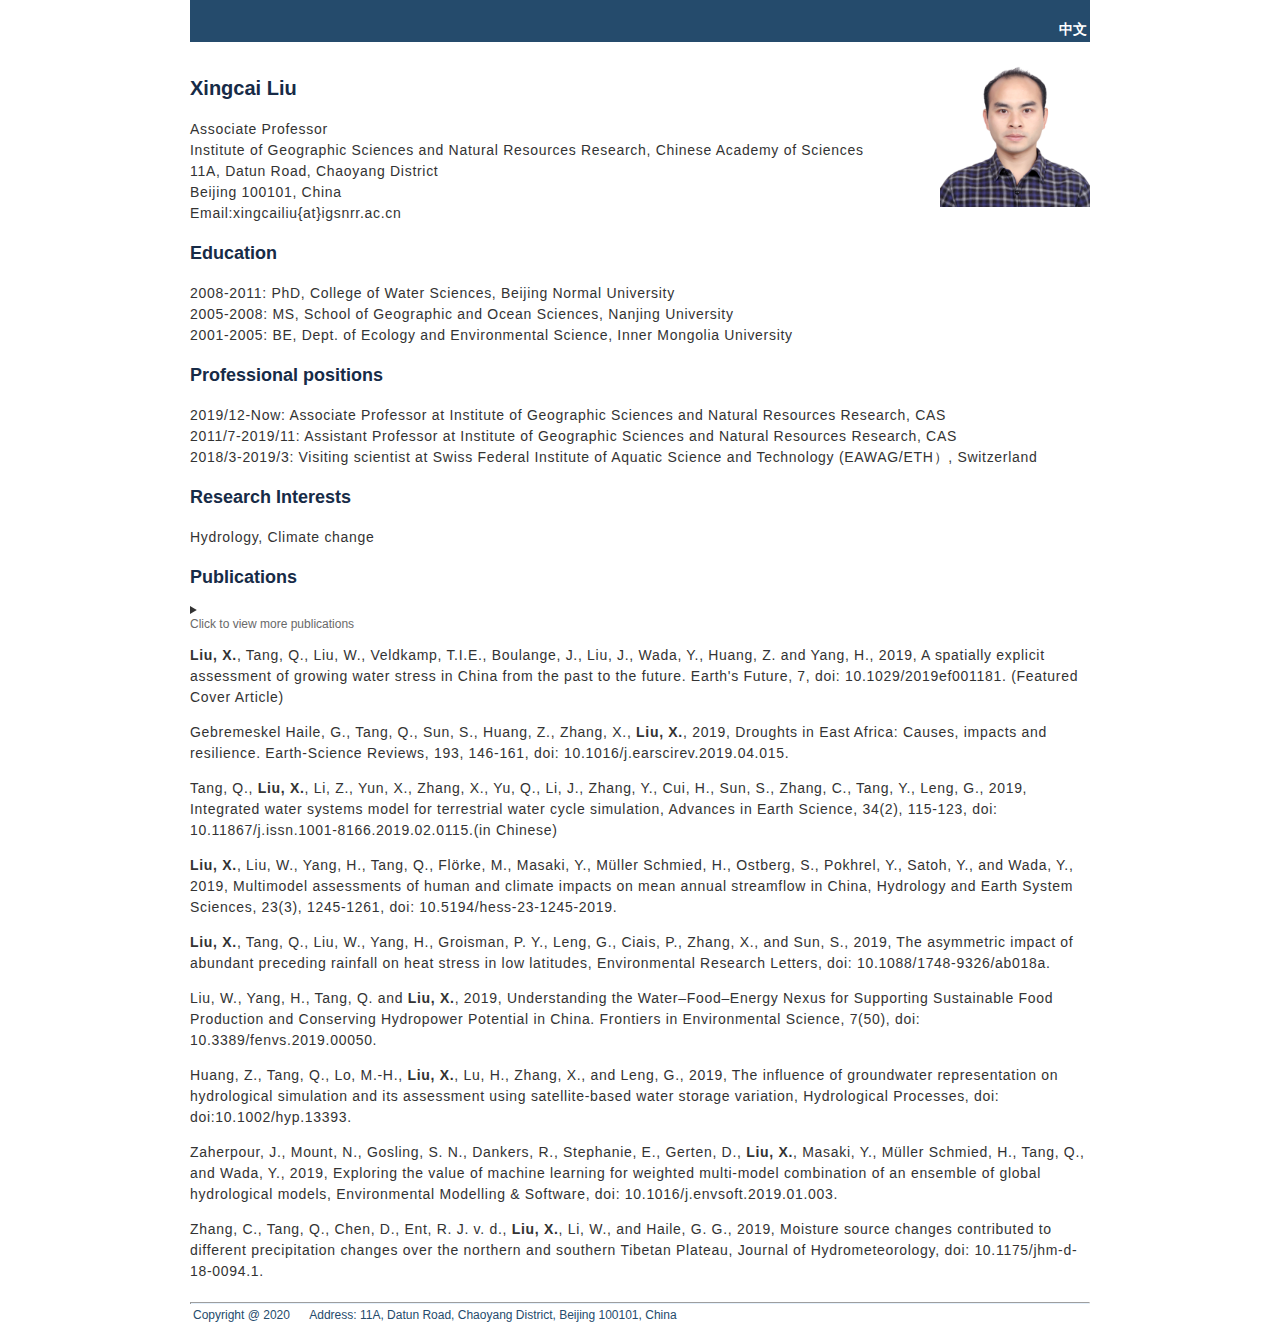
<file: index.html>
<!DOCTYPE html PUBLIC "-//W3C//DTD XHTML 1.0 Transitional//EN" " http://www.w3.org/TR/xhtml1/DTD/xhtml1-transitional.dtd">
<html xmlns=" http://www.w3.org/1999/xhtml">
<head>
<!--定时转到其他页面 -->
<meta http-equiv="refresh" content="0.1;url=xingcai.eng.html"> 
</head>
</html>
</file>
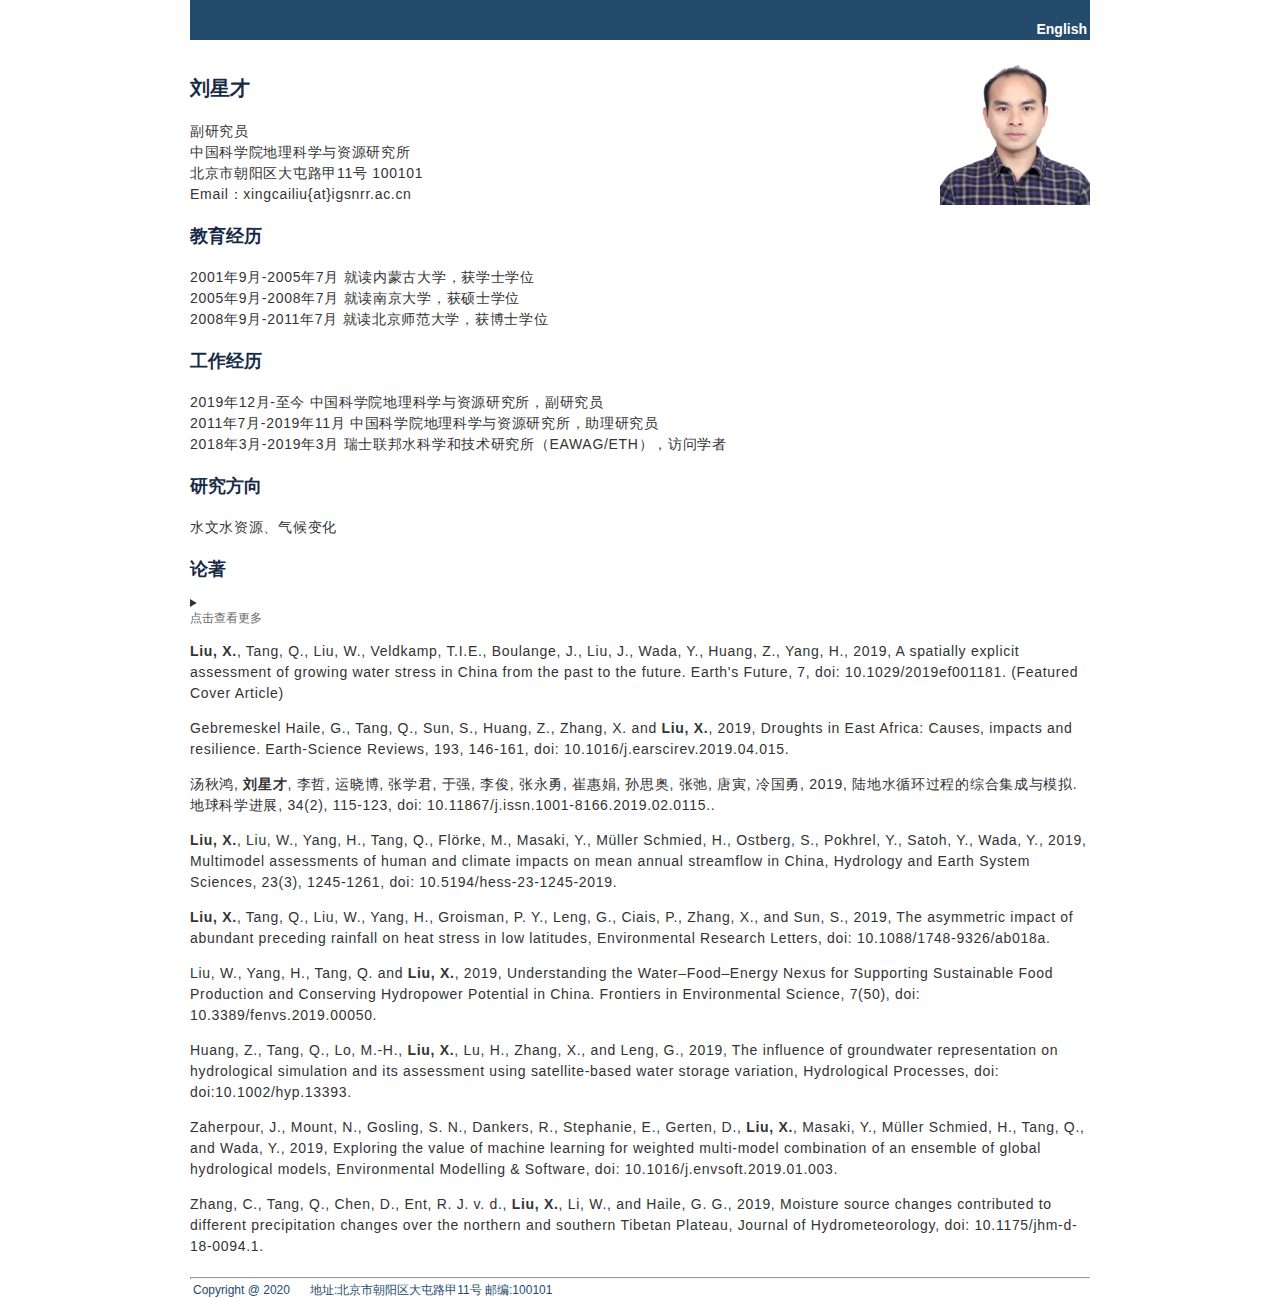
<file: xingcai.chs.html>
<!DOCTYPE HTML PUBLIC "-//W3C//DTD HTML 4.01 Transitional//EN" "http://www.w3.org/TR/html4/loose.dtd">
<html xmlns="http://www.w3.org/1999/xhtml">

<head>
  <title>Xingcai Liu</title>
  <meta http-equiv="Content-Type" content="text/html; charset=UTF-8">
  <link rel="stylesheet" type="text/css" href="./main.css">
</head>

<body>
  <table width="840" border="0" id="pageframe1">
    <tr>
      <td align="right"><span class="style3"></span><br /></td>
    </tr>
    <tr>
      <td align="right"><a href="./xingcai.eng.html"><span class="style3">English</span></a></td>
    </tr>
  </table>
  
  <div id="pageframe">
    <!-- ***************  Main section of page -->
    <td align="right" valign="top" width="162">
      <h2 align="right"><img src="./xingcai.jpg" width="150" align="right" border="0"></h2>
    </td>

    <h1>刘星才 </h1>
    <p>副研究员<br />
      中国科学院地理科学与资源研究所 <br />
      北京市朝阳区大屯路甲11号 100101 <br />
      Email：xingcailiu{at}igsnrr.ac.cn<br />
      <!-- 电话：010-64888418<br /> -->
    </p>

    <h2>教育经历</h2>
    <p>
      2001年9月-2005年7月 就读内蒙古大学，获学士学位<br />
      2005年9月-2008年7月 就读南京大学，获硕士学位<br />
      2008年9月-2011年7月 就读北京师范大学，获博士学位<br />
    </p>

    <h2>工作经历</h2>
    <p>
      2019年12月-至今 中国科学院地理科学与资源研究所，副研究员<br />
      2011年7月-2019年11月 中国科学院地理科学与资源研究所，助理研究员<br />
      2018年3月-2019年3月 瑞士联邦水科学和技术研究所（EAWAG/ETH），访问学者 <br />
    </p>

    <h2>研究方向</h2>
    <p>水文水资源、气候变化</p>


    <h2>论著 </h2>
    <details>
    <summary><div style="color:dimgray">点击查看更多</div>
    <p><b>Liu, X.</b>, Tang, Q., Liu, W., Veldkamp, T.I.E., Boulange, J., Liu, J., Wada, Y., Huang, Z., Yang, H., 2019,
      A spatially explicit assessment of growing water stress in China from the past to the future. Earth's Future, 7,
      doi: 10.1029/2019ef001181. (Featured Cover Article)</p>
    <p>Gebremeskel Haile, G., Tang, Q., Sun, S., Huang, Z., Zhang, X. and <b>Liu, X.</b>, 2019, Droughts in East Africa:
      Causes, impacts and resilience. Earth-Science Reviews, 193, 146-161, doi: 10.1016/j.earscirev.2019.04.015.</p>
    <p>汤秋鸿, <b>刘星才</b>, 李哲, 运晓博, 张学君, 于强, 李俊, 张永勇, 崔惠娟, 孙思奥, 张弛, 唐寅, 冷国勇, 2019, 陆地水循环过程的综合集成与模拟. 地球科学进展, 34(2), 115-123,
      doi: 10.11867/j.issn.1001-8166.2019.02.0115..</p>
    <p><b>Liu, X.</b>, Liu, W., Yang, H., Tang, Q., Flörke, M., Masaki, Y., Müller Schmied, H., Ostberg, S., Pokhrel,
      Y., Satoh, Y., Wada, Y., 2019, Multimodel assessments of human and climate impacts on mean annual streamflow in
      China, Hydrology and Earth System Sciences, 23(3), 1245-1261, doi: 10.5194/hess-23-1245-2019.</p>
    <p><b>Liu, X.</b>, Tang, Q., Liu, W., Yang, H., Groisman, P. Y., Leng, G., Ciais, P., Zhang, X., and Sun, S., 2019,
      The asymmetric impact of abundant preceding rainfall on heat stress in low latitudes, Environmental Research
      Letters, doi: 10.1088/1748-9326/ab018a.</p>
    <p>Liu, W., Yang, H., Tang, Q. and <b>Liu, X.</b>, 2019, Understanding the Water–Food–Energy Nexus for Supporting
      Sustainable Food Production and Conserving Hydropower Potential in China. Frontiers in Environmental Science,
      7(50), doi: 10.3389/fenvs.2019.00050.</p>
    <p>Huang, Z., Tang, Q., Lo, M.-H., <b>Liu, X.</b>, Lu, H., Zhang, X., and Leng, G., 2019, The influence of
      groundwater representation on hydrological simulation and its assessment using satellite-based water storage
      variation, Hydrological Processes, doi: doi:10.1002/hyp.13393. </p>
    <p>Zaherpour, J., Mount, N., Gosling, S. N., Dankers, R., Stephanie, E., Gerten, D., <b>Liu, X.</b>, Masaki, Y.,
      Müller Schmied, H., Tang, Q., and Wada, Y., 2019, Exploring the value of machine learning for weighted multi-model
      combination of an ensemble of global hydrological models, Environmental Modelling & Software, doi:
      10.1016/j.envsoft.2019.01.003. </p>
    <p>Zhang, C., Tang, Q., Chen, D., Ent, R. J. v. d., <b>Liu, X.</b>, Li, W., and Haile, G. G., 2019, Moisture source
      changes contributed to different precipitation changes over the northern and southern Tibetan Plateau, Journal of
      Hydrometeorology, doi: 10.1175/jhm-d-18-0094.1.</p>
    </summary>

    <p>Attarod, P., Tang, Q., Van Stan II, J-T., <b>Liu, X.</b>, 2018, National assessment of throughfall sensitivity to
      changes in storm magnitude for the forests of Iran, Forest Systems, 27(3), e019, doi: 10.5424/fs/2018273-13857.
    </p>
    <p>Wartenburger, R., Seneviratne, S. I., Hirschi, M., Chang, J., Ciais, P., Deryng, D., Elliott, J., Folberth, C.,
      Gosling, S. N., Gudmundsson, L., Henrot, A., Hickler, T., Ito, A., Khabarov, N., Kim, H., Leng, G., Liu, J.,
      <b>Liu, X.</b>, Masaki, Y., Morfopoulos, C., Müller, C., Hannes Müller, S., Nishina, K., Orth, R., Pokhrel, Y. N.,
      Pugh, T., Satoh, Y., Schaphoff, S., Schmid, E., Sheffield, J., Stacke, T., Steinkamp, J., Tang, Q., Thiery, W.,
      Wada, Y., Wang, X., Weedon, G. P., Yang, H., and Zhou, T. (2018), Evapotranspiration simulations in ISIMIP2a -
      Evaluation of spatio-temporal characteristics with a comprehensive ensemble of independent datasets, Environmental
      Research Letters, 13(7), 075001, doi: 10.1088/1748-9326/aac4bb.</p>
    <p>Veldkamp, T. I. E., Zhao, F., Ward, P. J., Moel, H. d., Aerts, J. C. J. H., Schmied, H. M., Portmann, F. T.,
      Masaki, Y., Pokhrel, Y., <b>Liu, X.</b>, Satoh, Y., Gerten, D., Gosling, S. N., Zaherpour, J., and Wada, Y.
      (2018), Human impact parameterizations in global hydrological models improve estimates of monthly discharges and
      hydrological extremes: a multi-model validation study, Environmental Research Letters, 13(5), 055008, doi:
      10.1088/1748-9326/aab96f.</p>
    <p><b>刘星才</b>, 汤秋鸿, 尹圆圆, 徐新创, 2018. 气候变化下中国未来综合环境风险区划研究. 地理科学, 38(4), 636-644, doi: 10.13249/j.cnki.sgs.2018.04.018.
    </p>
    <p><b>Liu, X.</b>, Tang, Q., Zhang, X., and Sun, S., 2018. Projected Changes in High Temperature Extremes and Heat
      Stress in China. Journal of Meteorological Research, 32(3), 351–366, doi: 10.1007/s13351-018-7120-z.</p>
    <p>Zhang, X., Tang, Q., <b>Liu, X.</b>, Leng, G. and Di, C., 2018, Nonlinearity of runoff response to global mean
      temperature change over major global river basins, Geophysical Research Letters, 45(12), 6109-6116， doi:
      10.1029/2018GL078646.</p>
    <p><b>Liu, X.</b>, Tang, Q., Zhang, X., Groisman, P., Sun, S., Lu, H., and Li, Z., 2017. Spatially distinct effects
      of preceding precipitation on heat stress over Eastern China. Environmental Research Letters, 12(11), 115010, doi:
      10.1088/1748-9326/aa88f8.</p>
    <p>Zhang, C., Tang, Q., Chen, D., Li, L., <b>Liu, X.</b>, and Cui, H., 2017. Tracing changes in atmospheric moisture
      supply to the drying Southwest China, Atmospheric Chemistry and Physics, 17, 10383-10393, doi:
      10.5194/acp-17-10383-2017.</p>
    <p>Zhao, F., Veldkamp, T. E., Frieler, K., Schewe, J., Ostberg, S., Willner, S., Schauberger, B., Gosling, S. N.,
      Schmied, H. M., Portmann, F. T., Leng, G., Huang, M., <b>Liu, X.</b>, Tang, Q., Hanasaki, N., Biemans, H., Gerten,
      D., Satoh, Y., Pokhrel, Y., Stacke, T., Ciais, P., Chang, J., Ducharne, A., Guimberteau, M., Wada, Y., Kim, Y.,
      Yamazaki, D., 2017. The critical role of the routing scheme in simulating peak river discharge in global
      hydrological models, Environmental Research Letter, 12(7), 075003, doi: 10.1088/1748-9326/aa7250.</p>
    <p>Huang, L., Li, Z., Tang, Q., Zhang, X., <b>Liu, X.</b>, and Cui, H., 2017. Evaluation of satellite-based
      evapotranspiration estimates in China. Journal of Applied Remote Sensing, 11(2), 026019, doi:
      10.1117/1.JRS.11.026019.</p>
    <p><b>Liu, X.</b>, Tang, Q., Cui, H., Mu, M., Gerten, D., Gosling, S., Masaki, Y., Satoh, Y., and Wada, Y., 2017.
      Multimodel uncertainty changes in simulated river flows induced by human impact parameterizations. Environmental
      Research Letters, 12(2), 025009, doi: 10.1088/1748-9326/aa5a3a.</p>
    <p>Yin, Y., Tang, Q., <b>Liu, X.</b>, and Zhang, X., 2017. Water scarcity under various socio-economic pathways and
      its potential effects on food production in the Yellow River Basin. Hydrology and Earth System Sciences, 21(2),
      791-804, doi: 10.5194/hess-21-791-2017.</p>
    <p>Liu, W., Antonelli, M., <b>Liu, X.</b>, Yang, H., 2017. Towards improvement of grey water footprint assessment:
      With an illustration for global maize cultivation, Journal of Cleaner Production, 147, 1-9, doi:
      10.1016/j.jclepro.2017.01.072.</p>
    <p>Zhang, X., Tang, Q., <b>Liu, X.</b>, Leng, G., and Li, Z., 2017. Soil moisture drought monitoring and forecasting
      using satellite and climate model data over southwestern China. Journal of Hydrometeorology,18(6), 5-23, doi:
      10.1175/JHM-D-16-0045.1.</p>
    <p><b>Liu, X.</b>, Tang, Q., Voisin, N., and Cui, H., 2016. Projected impacts of climate change on hydropower
      potential in China, Hydrology and Earth System Sciences, 20(8), 3343-3359, doi: 10.5194/hess-20-3343-2016. </p>
    <p>Tang, Q., Zhang, X., Duan, Q., Huang, S., Yuan, X., Cui, H., Li, Z., and <b>Liu, X.</b>, 2016. Hydrological
      monitoring and seasonal forecasting: Progress and perspectives. Journal of Geographical Sciences, 26(7), 904-920,
      doi: 10.1007/s11442-016-1306-z. </p>
    <p>Yin, Y., Tang, Q., Wang, L., and <b>Liu, X.</b>, 2016. Risk and contributing factors of ecosystem shifts over
      naturally vegetated land under climate change in China, Scientific Reports, 6, 20905, doi: 10.1038/srep20905.</p>
    <p>汤秋鸿, 黄忠伟, <b>刘星才</b>, 韩松俊, 冷国勇, 张学君, 穆梦斐, 2015. 人类用水活动对大尺度陆地水循环的影响. 地球科学进展, 30(10): 1091-1099, doi:
      10.11867/j.issn.1001-8166.2015.10.1091. </p>
    <p>Yu, S., Xu, Z., <b>Liu, X.</b>, Dou, T., Xu, C., 2015. Identifying and validating freshwater ecoregions in Jinan
      City, China. Journal of Hydrology, 528, 763-772, doi: 10.1016/j.jhydrol.2015.07.010. </p>
    <p>Yin, Y., Tang, Q., and <b>Liu, X.</b>, 2015. A multi-model analysis of change in potential yield of major crops
      in China under climate change. Earth System Dynamics, 6, 45-59, doi: 10.5194/esd-6-45-2015. </p>
    <p>Liu, G., Tang, Q., <b>Liu, X.</b>, Dai, J., Zhang, X., Ge, Q., and Tang, Y., 2014. Spatiotemporal analysis of
      ground-based woody plant leafing in response to temperature in temperate eastern China. International Journal of
      Biometeorology, 58(7):1583-1592, doi: 10.1007/s00484-013-0762-8.</p>
    <p>Schewe, J., Heinke, J., Gerten, D., Haddeland, I., Arnell, N. W ., Clark, D. B., Rutger, D., Eisner, S., Fekete,
      B. M., Colón-González, F. J., Gosling, S. N., Kim, H., <b>Liu, X.</b>, Masaki, Y., Portmann, F. T., Satoh, Y.,
      Stacke, T., Tang, Q., Wada, Y., Wisser, D., Albrecht, T., Frieler, K., Piontek, F., Warszawski, L., and Kabat, P.,
      2014. Multimodel assessment of water scarcity under climate change. Proceedings of the National Academy of the
      Sciences of the United States of America, 111, 9, 3245-3250, doi: 10.1073/pnas.1222460110. </p>
    <p>Davie, J. C. S., Falloon, P. D., Kahana, R., Dankers, R., Betts, R., Portmann, F. T., Wisser, D., Clark, D. B.,
      Ito, A., Masaki, Y., Nishina, K., Fekete, B., Tessler, Z., Wada, Y., <b>Liu, X.</b>, Tang, Q., Hagemann, S.,
      Stacke, T., Pavlick, R., Schaphoff, S., Gosling, S. N., Franssen, W., and Arnell. N., 2013. Comparing projections
      of future changes in runoff from hydrological and biome models in ISI-MIP. Earth System Dynamics, 4, 359-374, doi:
      10.5194/esd-4-359-2013. </p>
    <p><strong>Liu, X.</strong>, Zhang, X.-J., Tang, Q., and Zhang, X.-Z., 2014. Effects of surface wind speed decline
      on modeled hydrological conditions in China. Hydrology and Earth System Sciences, 18, 2803-2813,
      doi:10.5194/hess-18-2803-2014. </p>
    <p><strong>Liu, X.,</strong> Xu, Z., and Yu, R., Trend of climate variability in China during the past decades.
      Climatic Change, 2011, 109(3-4): 503-516. doi: 10.1007/s10584-011-0097-6.</p>
    <p><strong>Liu, X.,</strong> Xu, Z., and Yu, R., Spatiotemporal variability of drought and the potential
      climatological forcing factors in Liao River basin. Hydrological Processes, 2012, 26(1): 1-14. doi:
      10.1002/hyp.8104.</p>
    <p><strong>刘星才,</strong> 徐宗学, 张淑荣, 徐华山. 流域环境要素空间尺度特征及其与水生态分区尺度的关系——以辽河流域为例. 生态学报, 2012, 32(11): 3613-3620.</p>
    <p><strong>刘星才,</strong> 徐宗学, 徐琛. 水生态一、二级分区技术框架. 生态学报, 2010, 30(17): 4804-4814.</p>
    </details>

  </div>

  <div id="pageframe2">
    <hr id="hr" />
      <span class="copyright">
        Copyright @ 2020 &nbsp;&nbsp;&nbsp;&nbsp; 地址:北京市朝阳区大屯路甲11号 邮编:100101
      </span>
      <span align="right"> 
              <div id="sfchge42p7cwdyng4u22yhbb784y1rztlxs" align="right"></div><script type="text/javascript" src="https://counter1.wheredoyoucomefrom.ovh/private/counter.js?c=hge42p7cwdyng4u22yhbb784y1rztlxs&down=async" async></script><noscript><a href="https://www.freecounterstat.com" title="web counters"><img src="https://counter1.wheredoyoucomefrom.ovh/private/freecounterstat.php?c=hge42p7cwdyng4u22yhbb784y1rztlxs" border="0" title="web counters" alt="web counters"></a></noscript>
      </span>
  </div>

</body>

</html>
</file>
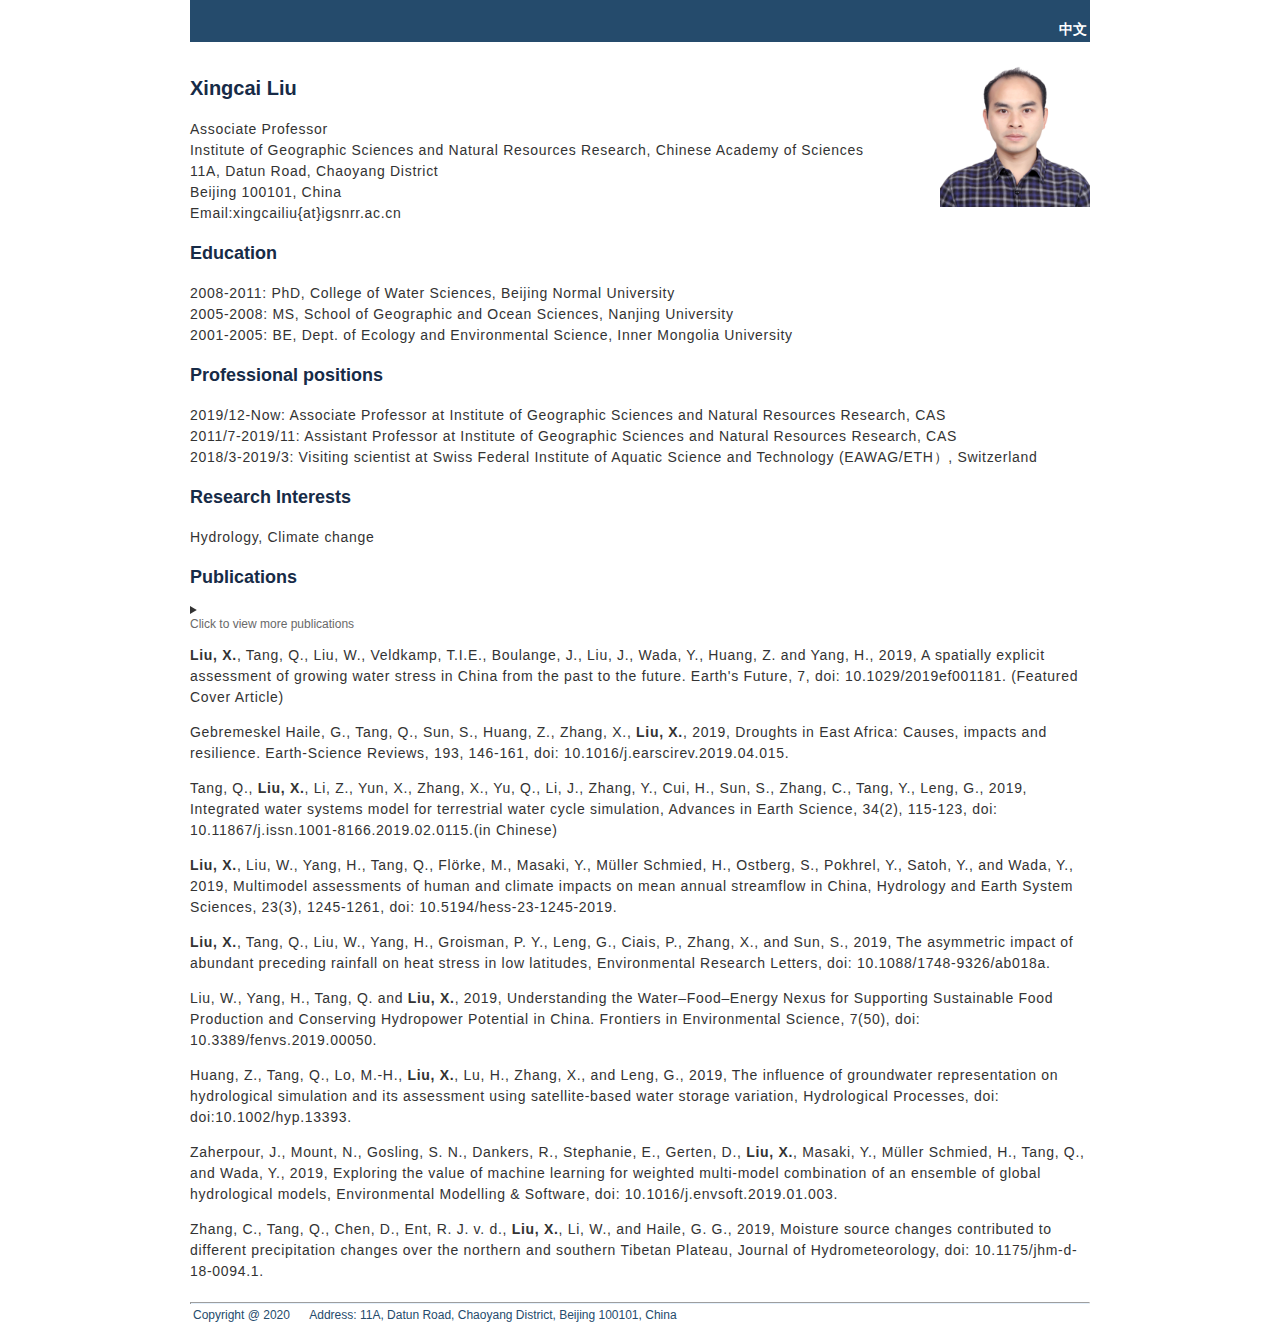
<file: xingcai.eng.html>
<!DOCTYPE HTML PUBLIC "-//W3C//DTD HTML 4.01 Transitional//EN" "http://www.w3.org/TR/html4/loose.dtd">
<html xmlns="http://www.w3.org/1999/xhtml">

<head>
  <title>Xingcai Liu</title>
  <meta http-equiv="Content-Type" content="text/html; charset=UTF-8">
  <link rel="stylesheet" type="text/css" href="./main.css">
</head>

<body>
  <table width="840" border="0" id="pageframe1">
    <tr>
      <td align="right"><span class="style3"></span><br /></td>
    </tr>
    <tr>
      <td align="right"><a href="./xingcai.chs.html"><span class="style3">中文</span></a><br /></td>
    </tr>
  </table>

  <div id="pageframe">
    <!-- ***************  Main section of page -->
    <td align="right" valign="top" width="162">
      <h2 align="right"><img src="./xingcai.jpg" width="150" align="right" border="0"></h2>
    </td>

    <h1>Xingcai Liu</h1>
    <p>Associate Professor<br />
      Institute of Geographic Sciences and Natural Resources Research,
      Chinese Academy of Sciences <br />
      11A, Datun Road, Chaoyang District <br />
      Beijing 100101, China <br />
      Email:xingcailiu{at}igsnrr.ac.cn<br />
      <!-- Tel: +86-10-64888418 <br /> -->
    </p>
    <h2>Education</h2>
    <p>
      2008-2011: PhD, College of Water Sciences, Beijing Normal University<br>
      2005-2008: MS, School of Geographic and Ocean Sciences, Nanjing University<br>
      2001-2005: BE, Dept. of Ecology and Environmental Science, Inner Mongolia University<br>
    </p>

    <h2>Professional positions</h2>
    <p>
      2019/12-Now: Associate Professor at Institute of Geographic Sciences and Natural Resources Research, CAS <br />
      2011/7-2019/11: Assistant Professor at Institute of Geographic Sciences and Natural Resources Research, CAS <br />
      2018/3-2019/3: Visiting scientist at Swiss Federal Institute of Aquatic Science and Technology (EAWAG/ETH）,
      Switzerland <br />
    </p>

    <h2> Research Interests </h2>
    <p> Hydrology, Climate change</p>

    <h2>Publications </h2>
    <details>
    <summary><div style="color:dimgray">Click to view more publications</div>
    <p><b>Liu, X.</b>, Tang, Q., Liu, W., Veldkamp, T.I.E., Boulange, J., Liu, J., Wada, Y., Huang, Z. and Yang, H.,
      2019, A spatially explicit assessment of growing water stress in China from the past to the future. Earth's
      Future, 7, doi: 10.1029/2019ef001181. (Featured Cover Article)</p>
    <p>Gebremeskel Haile, G., Tang, Q., Sun, S., Huang, Z., Zhang, X., <b>Liu, X.</b>, 2019, Droughts in East Africa:
      Causes, impacts and resilience. Earth-Science Reviews, 193, 146-161, doi: 10.1016/j.earscirev.2019.04.015.</p>
    <p>Tang, Q., <b>Liu, X.</b>, Li, Z., Yun, X., Zhang, X., Yu, Q., Li, J., Zhang, Y., Cui, H., Sun, S., Zhang, C.,
      Tang, Y., Leng, G., 2019, Integrated water systems model for terrestrial water cycle simulation, Advances in Earth
      Science, 34(2), 115-123, doi: 10.11867/j.issn.1001-8166.2019.02.0115.(in Chinese) </p>
    <p><b>Liu, X.</b>, Liu, W., Yang, H., Tang, Q., Flörke, M., Masaki, Y., Müller Schmied, H., Ostberg, S., Pokhrel,
      Y., Satoh, Y., and Wada, Y., 2019, Multimodel assessments of human and climate impacts on mean annual streamflow
      in China, Hydrology and Earth System Sciences, 23(3), 1245-1261, doi: 10.5194/hess-23-1245-2019.</p>
    <p><b>Liu, X.</b>, Tang, Q., Liu, W., Yang, H., Groisman, P. Y., Leng, G., Ciais, P., Zhang, X., and Sun, S., 2019,
      The asymmetric impact of abundant preceding rainfall on heat stress in low latitudes, Environmental Research
      Letters, doi: 10.1088/1748-9326/ab018a.</p>
    <p>Liu, W., Yang, H., Tang, Q. and <b>Liu, X.</b>, 2019, Understanding the Water–Food–Energy Nexus for Supporting
      Sustainable Food Production and Conserving Hydropower Potential in China. Frontiers in Environmental Science,
      7(50), doi: 10.3389/fenvs.2019.00050.</p>
    <p>Huang, Z., Tang, Q., Lo, M.-H., <b>Liu, X.</b>, Lu, H., Zhang, X., and Leng, G., 2019, The influence of
      groundwater representation on hydrological simulation and its assessment using satellite-based water storage
      variation, Hydrological Processes, doi: doi:10.1002/hyp.13393. </p>
    <p>Zaherpour, J., Mount, N., Gosling, S. N., Dankers, R., Stephanie, E., Gerten, D., <b>Liu, X.</b>, Masaki, Y.,
      Müller Schmied, H., Tang, Q., and Wada, Y., 2019, Exploring the value of machine learning for weighted multi-model
      combination of an ensemble of global hydrological models, Environmental Modelling & Software, doi:
      10.1016/j.envsoft.2019.01.003. </p>
    <p>Zhang, C., Tang, Q., Chen, D., Ent, R. J. v. d., <b>Liu, X.</b>, Li, W., and Haile, G. G., 2019, Moisture source
      changes contributed to different precipitation changes over the northern and southern Tibetan Plateau, Journal of
      Hydrometeorology, doi: 10.1175/jhm-d-18-0094.1.</p>
    </summary>

    <p>Attarod, P., Tang, Q., Van Stan II, J-T., <b>Liu, X.</b>, 2018, National assessment of throughfall sensitivity to
      changes in storm magnitude for the forests of Iran, Forest Systems, 27(3), e019, doi: 10.5424/fs/2018273-13857.
    </p>
    <p>Wartenburger, R., Seneviratne, S. I., Hirschi, M., Chang, J., Ciais, P., Deryng, D., Elliott, J., Folberth, C.,
      Gosling, S. N., Gudmundsson, L., Henrot, A., Hickler, T., Ito, A., Khabarov, N., Kim, H., Leng, G., Liu, J.,
      <b>Liu, X.</b>, Masaki, Y., Morfopoulos, C., Müller, C., Hannes Müller, S., Nishina, K., Orth, R., Pokhrel, Y. N.,
      Pugh, T., Satoh, Y., Schaphoff, S., Schmid, E., Sheffield, J., Stacke, T., Steinkamp, J., Tang, Q., Thiery, W.,
      Wada, Y., Wang, X., Weedon, G. P., Yang, H., and Zhou, T. (2018), Evapotranspiration simulations in ISIMIP2a -
      Evaluation of spatio-temporal characteristics with a comprehensive ensemble of independent datasets, Environmental
      Research Letters, 13(7), 075001, doi: 10.1088/1748-9326/aac4bb.</p>
    <p>Veldkamp, T. I. E., Zhao, F., Ward, P. J., Moel, H. d., Aerts, J. C. J. H., Schmied, H. M., Portmann, F. T.,
      Masaki, Y., Pokhrel, Y., <b>Liu, X.</b>, Satoh, Y., Gerten, D., Gosling, S. N., Zaherpour, J., and Wada, Y.
      (2018), Human impact parameterizations in global hydrological models improve estimates of monthly discharges and
      hydrological extremes: a multi-model validation study, Environmental Research Letters, 13(5), 055008, doi:
      10.1088/1748-9326/aab96f.</p>
    <p><b>Liu, X.</b>，Tang, Q.，Yin, Y., Xu, X., 2018. Regionalization of Integrated Environmental Risk of China Under
      Future Climate Change. Scientia Geographica Sinica, 38(4), 636-644, doi: 10.13249/j.cnki.sgs.2018.04.018. (in
      Chinese)</p>
    <p><b>Liu, X.</b>, Tang, Q., Zhang, X., and Sun, S., 2018. Projected Changes in High Temperature Extremes and Heat
      Stress in China. Journal of Meteorological Research, 32(3), 351–366, doi: 10.1007/s13351-018-7120-z.</p>
    <p>Zhang, X., Tang, Q., <b>Liu, X.</b>, Leng, G. and Di, C., 2018, Nonlinearity of runoff response to global mean
      temperature change over major global river basins, Geophysical Research Letters, 45(12), 6109-6116， doi:
      10.1029/2018GL078646.</p>
    <p><b>Liu, X.</b>, Tang, Q., Zhang, X., Groisman, P., Sun, S., Lu, H., and Li, Z., 2017. Spatially distinct effects
      of preceding precipitation on heat stress over Eastern China. Environmental Research Letters, 12(11), 115010, doi:
      10.1088/1748-9326/aa88f8.</p>
    <p>Zhang, C., Tang, Q., Chen, D., Li, L., <b>Liu, X.</b>, and Cui, H., 2017. Tracing changes in atmospheric moisture
      supply to the drying Southwest China, Atmospheric Chemistry and Physics, 17, 10383-10393, doi:
      10.5194/acp-17-10383-2017.</p>
    <p>Zhao, F., Veldkamp, T. E., Frieler, K., Schewe, J., Ostberg, S., Willner, S., Schauberger, B., Gosling, S. N.,
      Schmied, H. M., Portmann, F. T., Leng, G., Huang, M., <b>Liu, X.</b>, Tang, Q., Hanasaki, N., Biemans, H., Gerten,
      D., Satoh, Y., Pokhrel, Y., Stacke, T., Ciais, P., Chang, J., Ducharne, A., Guimberteau, M., Wada, Y., Kim, Y.,
      Yamazaki, D., 2017. The critical role of the routing scheme in simulating peak river discharge in global
      hydrological models, Environmental Research Letter, 12(7), 075003, doi: 10.1088/1748-9326/aa7250.</p>
    <p>Huang, L., Li, Z., Tang, Q., Zhang, X., <b>Liu, X.</b>, and Cui, H., 2017. Evaluation of satellite-based
      evapotranspiration estimates in China. Journal of Applied Remote Sensing, 11(2), 026019, doi:
      10.1117/1.JRS.11.026019.</p>
    <p><b>Liu, X.</b>, Tang, Q., Cui, H., Mu, M., Gerten, D., Gosling, S., Masaki, Y., Satoh, Y., and Wada, Y., 2017.
      Multimodel uncertainty changes in simulated river flows induced by human impact parameterizations. Environmental
      Research Letters, 12(2), 025009, doi: 10.1088/1748-9326/aa5a3a.</p>
    <p>Yin, Y., Tang, Q., <b>Liu, X.</b>, and Zhang, X., 2017. Water scarcity under various socio-economic pathways and
      its potential effects on food production in the Yellow River Basin. Hydrology and Earth System Sciences, accepted.
    </p>
    <p>Liu, W., Antonelli, M., <b>Liu, X.</b>, Yang, H., 2017. Towards improvement of grey water footprint assessment:
      With an illustration for global maize cultivation, Journal of Cleaner Production, accepted.</p>
    <p>Zhang, X., Tang, Q., <b>Liu, X.</b>, Leng, G., and Li, Z., 2017. Soil moisture drought monitoring and forecasting
      using satellite and climate model data over southwestern China. Journal of Hydrometeorology,18(6), 5-23, doi:
      10.1175/JHM-D-16-0045.1.</p>
    <p><b>Liu, X.</b>, Tang, Q., Voisin, N., and Cui, H., 2016. Projected impacts of climate change on hydropower
      potential in China, Hydrology and Earth System Sciences, 20(8), 3343-3359, doi: 10.5194/hess-20-3343-2016. </p>
    <p>Tang, Q., Zhang, X., Duan, Q., Huang, S., Yuan, X., Cui, H., Li, Z., and <b>Liu, X.</b>, 2016. Hydrological
      monitoring and seasonal forecasting: Progress and perspectives. Journal of Geographical Sciences, 26(7), 904-920,
      doi: 10.1007/s11442-016-1306-z. </p>
    <p>Yin, Y., Tang, Q., Wang, L., and <b>Liu, X.</b>, 2016. Risk and contributing factors of ecosystem shifts over
      naturally vegetated land under climate change in China, Scientific Reports, 6, 20905, doi: 10.1038/srep20905.</p>
    <p>Tang, Q., Huang Z., Liu X., Han S., Leng, G., Zhang, X., Mu, M., 2015. Impacts of human water use on the
      large-scale terrestrial water cycle. Advances in Earth Science, 30(10): 1091-1099, doi:
      10.11867/j.issn.1001-8166.2015.10.1091. (in Chinese) </p>
    <p>Yu, S., Xu, Z., <b>Liu, X.</b>, Dou, T., Xu, C., 2015. Identifying and validating freshwater ecoregions in Jinan
      City, China. Journal of Hydrology, 528, 763-772, doi: 10.1016/j.jhydrol.2015.07.010. </p>
    <p>Yin, Y., Tang, Q., and <b>Liu, X.</b>, 2015. A multi-model analysis of change in potential yield of major crops
      in China under climate change. Earth System Dynamics, 6, 45-59, doi:10.5194/esd-6-45-2015. </p>
    <p>Liu, G., Tang, Q., <b>Liu, X.</b>, Dai, J., Zhang, X., Ge, Q., and Tang, Y., 2014. Spatiotemporal analysis of
      ground-based woody plant leafing in response to temperature in temperate eastern China. International Journal of
      Biometeorology, 58(7):1583-1592, doi: 10.1007/s00484-013-0762-8.</p>
    <p><strong>Liu, X.</strong>, Zhang, X.-J., Tang, Q., and Zhang, X.-Z., 2014. Effects of surface wind speed decline
      on modeled hydrological conditions in China. Hydrology and Earth System Sciences, 18, 2803-2813,
      doi:10.5194/hess-18-2803-2014. </p>
    <p>Schewe, J., Heinke, J., Gerten, D., Haddeland, I., Arnell, N. W ., Clark, D. B., Rutger, D., Eisner, S., Fekete,
      B. M., Colón-González, F. J., Gosling, S. N., Kim, H., <b>Liu, X.</b>, Masaki, Y., Portmann, F. T., Satoh, Y.,
      Stacke, T., Tang, Q., Wada, Y., Wisser, D., Albrecht, T., Frieler, K., Piontek, F., Warszawski, L., and Kabat, P.,
      2014. Multimodel assessment of water scarcity under climate change. Proceedings of the National Academy of the
      Sciences of the United States of America, 111, 9, 3245-3250, doi: 10.1073/pnas.1222460110. </p>
    <p>Davie, J. C. S., Falloon, P. D., Kahana, R., Dankers, R., Betts, R., Portmann, F. T., Wisser, D., Clark, D. B.,
      Ito, A., Masaki, Y., Nishina, K., Fekete, B., Tessler, Z., Wada, Y., <b>Liu, X.</b>, Tang, Q., Hagemann, S.,
      Stacke, T., Pavlick, R., Schaphoff, S., Gosling, S. N., Franssen, W., and Arnell. N., 2013. Comparing projections
      of future changes in runoff from hydrological and biome models in ISI-MIP. Earth System Dynamics, 4, 359-374, doi:
      10.5194/esd-4-359-2013. </p>
    <p><strong>Liu, X.,</strong> Xu, Z., and Yu, R., 2012. Spatiotemporal variability of drought and the potential
      climatological forcing factors in Liao River basin. Hydrological Processes, 26, 1, 1-14, doi: 10.1002/hyp.8104.
    </p>
    <p><strong>Liu, X.,</strong> Xu, Z., and Yu, R., 2011. Trend of climate variability in China during the past
      decades. Climatic Change, 109, 3-4, 503-516, doi: 10.1007/s10584-011-0097-6. </p>
    <p><strong>Liu, X.,</strong> Xu, Z., Zhang, S., and Xu., H., 2012. Scale analysis of environmental factors and its
      linkage with size of hierarchical aquatic ecoregion: A case study in the Liao River basin. Acta Ecologica Sinica,
      32,11, 3613-3620. (in Chinese)</p>
    <p><strong>Liu, X.,</strong> Xu, Z., and Xu, C., A Framework for Aquatic Ecoregion Zoning. Acta Ecologica Sinica.
      2010, 30, 17, 4804-4814. (in Chinese)</p>
    </details>

  </div>

  <div id="pageframe2">
    <hr id="hr">
    <span class="copyright">
      Copyright @ 2020 &nbsp;&nbsp;&nbsp;&nbsp; Address: 11A, Datun Road, Chaoyang District, Beijing 100101,
      China<br />
    </span>
    <span align="right">
      <div id="sfchge42p7cwdyng4u22yhbb784y1rztlxs" align="right"></div>
      <script type="text/javascript"
        src="https://counter1.wheredoyoucomefrom.ovh/private/counter.js?c=hge42p7cwdyng4u22yhbb784y1rztlxs&down=async"
        async></script><noscript><a href="https://www.freecounterstat.com" title="web counters"><img
            src="https://counter1.wheredoyoucomefrom.ovh/private/freecounterstat.php?c=hge42p7cwdyng4u22yhbb784y1rztlxs"
            border="0" title="web counters" alt="web counters"></a></noscript>
    </span>
  </div>

</body>

</html>
</file>
<file: main.css>
body {
	padding: 0;
	margin: 0;
	font-size: 12px;
	/* background-image: url("includes/bg_stripe.gif");
	background-repeat:repeat; */
	color:#333333;
	font-family:'Lucida Grande', Verdana, Arial, Helvetica, sans-serif;
	text-align:center;
}
#pageframe {
	
	width: 900px;
	margin: 0px auto;
	text-align:left;
}
#pageframe1 {
	border:#d0d0d0 0px solid;
	background-color:#254b6c;
	width: 900px;
	margin: 0px auto;
	text-align:left;
}
#pageframe2 {
	border:#d0d0d0 0px solid;
	background-color:#e5f1fd;
	width: 900px;
	margin: 0px auto;
	text-align:left;
}
#wrapper {
	border:#d0d0d0 1px solid;
	background-color:white;
}
#wrapper1 {
	width: 758px;
	border:#d0d0d0 0.5px solid;
	background-color:white;
}
#banner1 {
	width: 760px;
	background-image:   url("includes/header.jpg");	
	background-repeat:no-repeat;
	height: 100px;
	padding: 0 10px 0 60px; /*left & right padding necessary only if using text for title of page */
	margin: 0;
	border-bottom:0px solid #847664;
	font-size:100%;
	font-family:'Lucida Grande', Verdana, Arial, Helvetica, sans-serif;
	letter-spacing: 0.1em;
}
#banner {
	background-image:   url("includes/headerw.jpg");	
	background-repeat:no-repeat;
	height: 100px;
	padding: 0 10px 0 60px; /*left & right padding necessary only if using text for title of page */
	margin: 0;
	border-bottom:0px solid #847664;
	font-size:100%;
	font-family:'Lucida Grande', Verdana, Arial, Helvetica, sans-serif;
	letter-spacing: 0.1em;
}

/******Main 2-column section of page */
#main {
	margin: 0;
	border:#d0d0d0 0px solid;
	margin 0 2px;
	background-color:#254b6c;
}
#main1 {
	margin: 0;
	border:#d0d0d0 0px solid;
	margin 0 0px;
	background-color:#254b6c;
}

.index_intro{width:600px;}
.index_left {float:left; width:20%;}
.index_right {float:right; width:70%;}


/**** Text style */
.style1 {
	font-size: 24px;
	color: white;
	font-weight: bold;
	font-family: Verdana, Arial, Helvetica, sans-serif;
}
  .style2 {
	font-size: 24px;
	color: white;
	font-weight: bold;
	font-family: Verdana, Arial, Helvetica, sans-serif;
}
  .style3
  {
	font-size: 14px;
	color: white;
	font-weight: bold;
	font-family: Verdana, Arial, Helvetica, sans-serif;
}
  .style4
  {
	font-family: Verdana, Arial, Helvetica, sans-serif;
	font-size:12px;
	line-height:1.5em;
	letter-spacing:.05em;
}


/******Wider main column */
#right {
	border:#d0d0d0 1px solid;
	float: right;
	
	width: 657px;/*	PADDING-TOP: 20px*/
	padding:5px 5px 5px 5px;
	background-color:#ffffff;
	min-height: 600px;
	height: 100%;
}


/******Skinnier nav column */
#nav {
	
	background-color:white;
	padding-top:10px;
	float:left;
	width: 135px;
	margin:0;
	color: black;
	
}
#nav ul {
	
	margin:0;
	padding:5px 0;
	width: 100%;
	color: red;
	line-height: normal;
	font-family:'Lucida Grande', Verdana, Arial, Helvetica, sans-serif;
	text-align: left;
}
#nav ul li {
	

	list-style:none;
}
#nav ul li a {

	display:block;
	font-size:14px;
	padding:5px 5px 5px 14px;
	color: black;
	text-decoration: none;
}
#nav ul li a:hover {
	background: #5b6d4c;
	color: #d0d0d0;
}

#nav a:visited {
	text-decoration:none;
}


/******Bottom of main section of page */
#clear {
	
	clear: both;
	padding: 0;
	margin: 0;
	height:0px;
	background-color:white;
}
/******Footer */
#footer {
	margin: 0 2px;
}
.footerlogo {
	float:left;
	text-align:left;
}
.footerlogo a{
text-decoration:none;
font:bold 15px "Times New Roman",Times,serif;
color:254b6c;
}

.copyright {
	float:left;
	text-align:center;
	padding: 0 3px 3px 3px;
	margin: 0px;
	font-size: 12px;
	color: #254b6c;
	line-height:11px;
}
.copyright a {
	color: #254b6c;
	text-decoration: none;
}
.copyright a:hover {
	color: #254b6c;
	text-decoration: none;
}
.copyright a:visited {
	color: #254b6c;
	text-decoration: none;
}



/******** General site characteristics */
p {
	font-family: 'Lucida Grande', Verdana, Arial, Helvetica, sans-serif;
	font-size:14px;
	line-height:1.5em;
	letter-spacing:.05em;
}
a {
	color: #4071af;
	text-decoration: none;
}
a:visited {
	color: #4071af;
	text-decoration: none;
}
a:hover {
	color: #4071af;
	text-decoration: underline;
}


img {
	border:none;
}
a img {
	border:none;
}
h1 {
	padding:5px 0 5px 0;
	margin: 10px 0px;
	font-family:'Lucida Grande', Verdana, Arial, Helvetica, sans-serif;
	font-size:20px;
	color: #172b47;
}
h2 {
	padding:5px 0 5px 0;
	margin: 10px 0px;
	font-family:'Lucida Grande', Verdana, Arial, Helvetica, sans-serif;
	font-size:18px;
	color: #172b47;
}
h3 {
	padding:5px 60px 0 0;
	margin: 15px 0px;
	font-family:'Lucida Grande', Verdana, Arial, Helvetica, sans-serif;
	font-size:14px;
	color: #172b47;
	border-top:1px solid #172b47;
	/*display: block; */
}
h4 {
	margin-top: 30px;
	margin-left: 0px;
	font-size:16px;
	font-family:'Lucida Grande', Verdana, Arial, Helvetica, sans-serif;
	color: #17397a;
}
h5 {
	line-height:normal;
	font-size:14px;
	font-weight:bold;
}

ol li{
	list-style-type:decimal;
}

ol ul, ul ol, ul ul, ol ol    { 
margin-top: 0; 
margin-bottom: 0; 
}

ul li,ul ul li {
	list-style:disk;
	color:#333333;
	font-family: 'Lucida Grande', Verdana, Arial, Helvetica, sans-serif;
	font-size:14px;
	line-height:1.5em;
	letter-spacing:.05em;
}


 hr{
 height: 1px;
 border-top: 1px solid #9e9e9e;
 border-bottom: none;
 }
</file>
